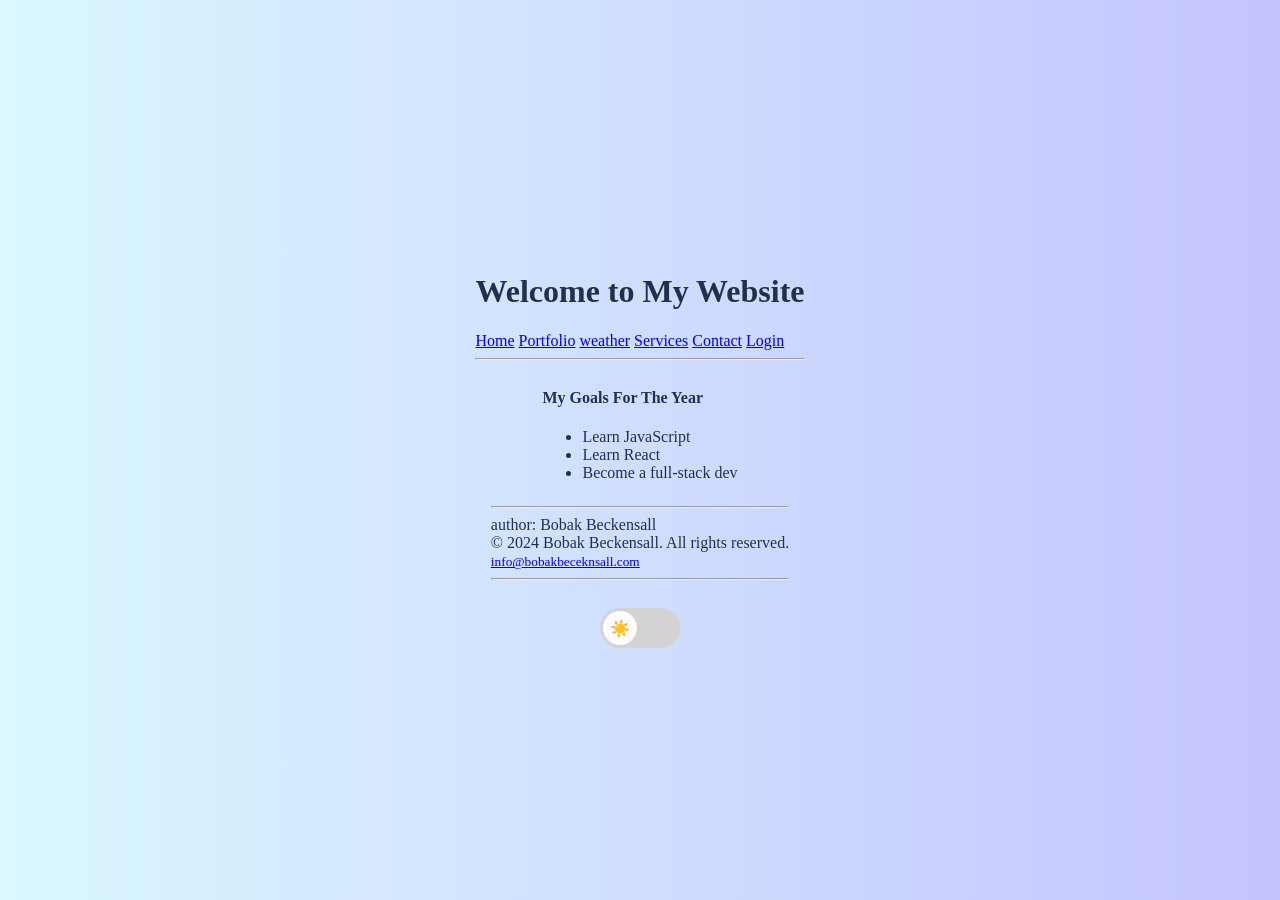
<file: index.html>
<!doctype html>
<html lang="en">
  <head>
    <meta charset="UTF-8" />
    <meta name="viewport" content="width=device-width, initial-scale=1.0" />
    <title>New Starts</title>
    <link rel="stylesheet" href="style.css" />
  </head>
  <body id="body2">
    <header id="header">
      <h1>Welcome to My Website</h1>
      <a href="index.html">Home</a>
      <a href="Portfolio.html">Portfolio</a>
      <a href="weather.html">weather</a>
      <a href="Services">Services</a>
      <a href="Contact">Contact</a>
      <a href="login.html">Login</a>
      <hr />
    </header>

    <main>
      <h4>My Goals For The Year</h4>

      <ul>
        <li id="myGoal1">Learn JavaScript</li>
        <li id="myGoal2">Learn React</li>
        <li id="myGoal3">Become a full-stack dev</li>
      </ul>
    </main>

    <footer id="footer">
      <hr />
      author: Bobak Beckensall<br />
      &copy; 2024 Bobak Beckensall. All rights reserved.<br />
      <small
        ><a href="mailto:info@bobakdraws.com"
          >info@bobakbeceknsall.com</a
        ></small
      >
      <hr />
    </footer>

    <!-- Centered Dark Mode Toggle Switch Switch With Sun And Mon -->
    <div class="toggle-container">
      <input type="checkbox" id="dark-mode" class="input" />
      <label for="dark-mode" class="label">
        <div class="circle">
          <span class="icon">☀️</span>
        </div>
      </label>
    </div>

    <!-- JavaScript Files -->
    <script src="scripts.js"></script>
  </body>
</html>
</file>
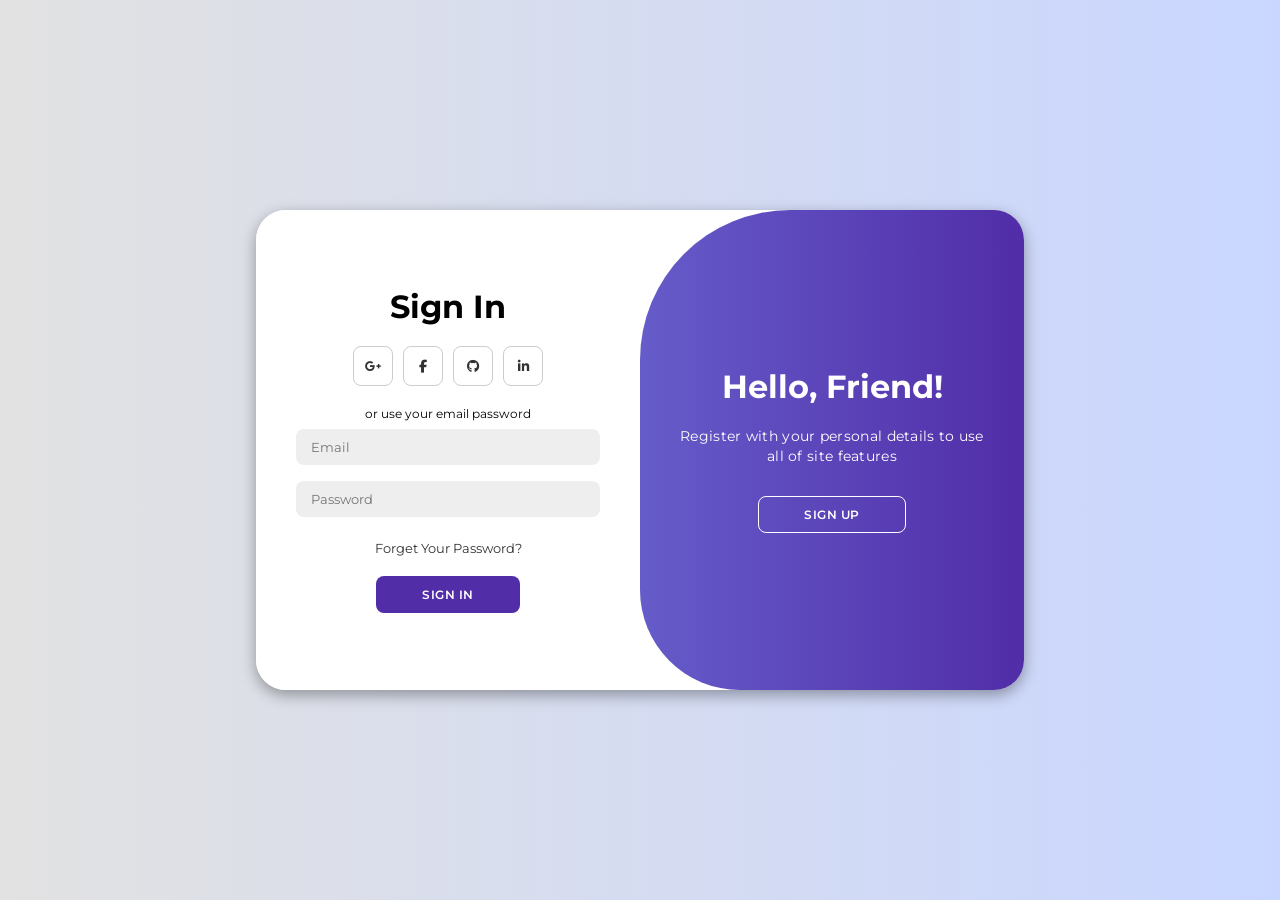
<file: login.html>
<!doctype html>
<html lang="en">
  <head>
    <meta charset="UTF-8" />
    <meta name="viewport" content="width=device-width, initial-scale=1.0" />
    <link
      rel="stylesheet"
      href="https://cdnjs.cloudflare.com/ajax/libs/font-awesome/6.4.2/css/all.min.css"
    />
    <link rel="stylesheet" href="login.css" />
    <title>Modern Login Page | AsmrProg</title>
  </head>

  <body>
    <div class="container" id="container">
      <div class="form-container sign-up">
        <form>
          <h1>Create Account</h1>
          <div class="social-icons">
            <a href="#" class="icon"
              ><i class="fa-brands fa-google-plus-g"></i
            ></a>
            <a href="#" class="icon"><i class="fa-brands fa-facebook-f"></i></a>
            <a href="#" class="icon"><i class="fa-brands fa-github"></i></a>
            <a href="#" class="icon"
              ><i class="fa-brands fa-linkedin-in"></i
            ></a>
          </div>
          <span>or use your email for registeration</span>
          <input type="text" placeholder="Name" />
          <input type="email" placeholder="Email" />
          <input type="password" placeholder="Password" />
          <button>Sign Up</button>
        </form>
      </div>
      <div class="form-container sign-in">
        <form>
          <h1>Sign In</h1>
          <div class="social-icons">
            <a href="#" class="icon"
              ><i class="fa-brands fa-google-plus-g"></i
            ></a>
            <a href="#" class="icon"><i class="fa-brands fa-facebook-f"></i></a>
            <a href="#" class="icon"><i class="fa-brands fa-github"></i></a>
            <a href="#" class="icon"
              ><i class="fa-brands fa-linkedin-in"></i
            ></a>
          </div>
          <span>or use your email password</span>
          <input type="email" placeholder="Email" />
          <input type="password" placeholder="Password" />
          <a href="#">Forget Your Password?</a>
          <button>Sign In</button>
        </form>
      </div>
      <div class="toggle-container">
        <div class="toggle">
          <div class="toggle-panel toggle-left">
            <h1>Welcome Back!</h1>
            <p>Enter your personal details to use all of site features</p>
            <button class="hidden" id="login">Sign In</button>
          </div>
          <div class="toggle-panel toggle-right">
            <h1>Hello, Friend!</h1>
            <p>
              Register with your personal details to use all of site features
            </p>
            <button class="hidden" id="register">Sign Up</button>
          </div>
        </div>
      </div>
    </div>

    <script src="login.js"></script>
  </body>
</html>
</file>
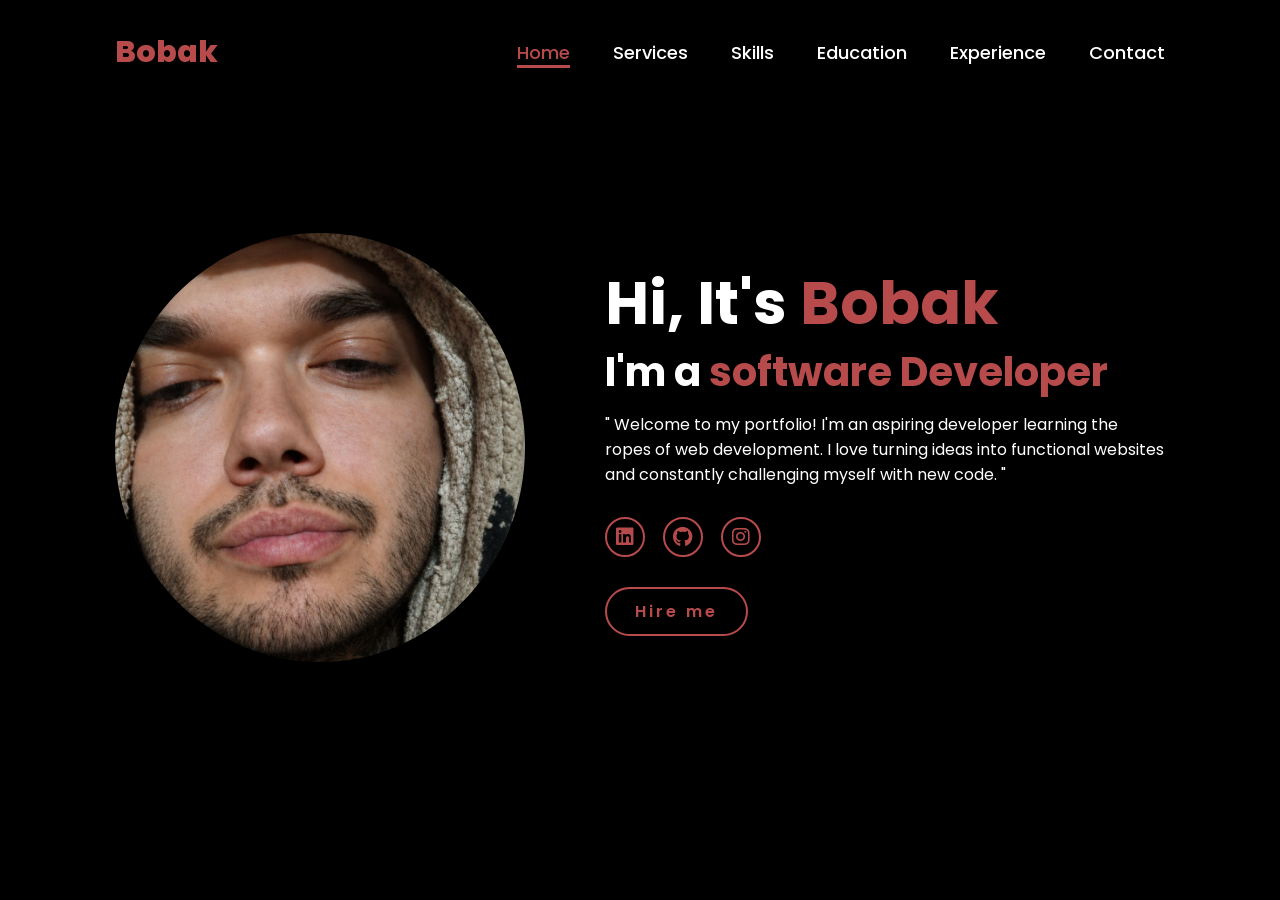
<file: Portfolio.html>
<!DOCTYPE html>
<html lang="en">
    
<head>
    <meta charset="UTF-8">
    <meta name="viewport" content="width=device-width, initial-scale=1.0">
    <link rel="stylesheet" href="https://cdnjs.cloudflare.com/ajax/libs/font-awesome/6.5.2/css/all.min.css">
    <link rel="stylesheet" href="Portfolio.css">
    <title>Portfolio Website</title>
</head>
<body>
    <header>
        <a href="#" class="logo">Bobak</a>

        <nav>
            <a href="#" class="active"> Home</a>
            <a href="#" >Services</a>
            <a href="#" >Skills</a>
            <a href="#" >Education</a>
            <a href="#" >Experience</a>
            <a href="#" >Contact</a>
        </nav>
    </header>
    <section class="home">
        <div class="home-img">
            <img src="Image/Untitled.jpg" alt="">
        </div>
        <div class="home-content">
            <h1>Hi, It's <span>Bobak</span></h1>
            <h3 class="typing-text">I'm a <span></span></h3>
            <p>" Welcome to my portfolio! I'm an aspiring developer learning the ropes of web development. I love turning ideas into functional websites and constantly challenging myself with new code. "</p>
            <div class="social-icons">
                <a href="#"><i class="fa-brands fa-linkedin"></i></a>
                <a href="#"><i class="fa-brands fa-github"></i></a>
                <a href="#"><i class="fa-brands fa-instagram"></i></a>
            </div>
            <a href="#" class="btn">Hire me</a>
        </div>
    </section>
</body>
</html>
</file>
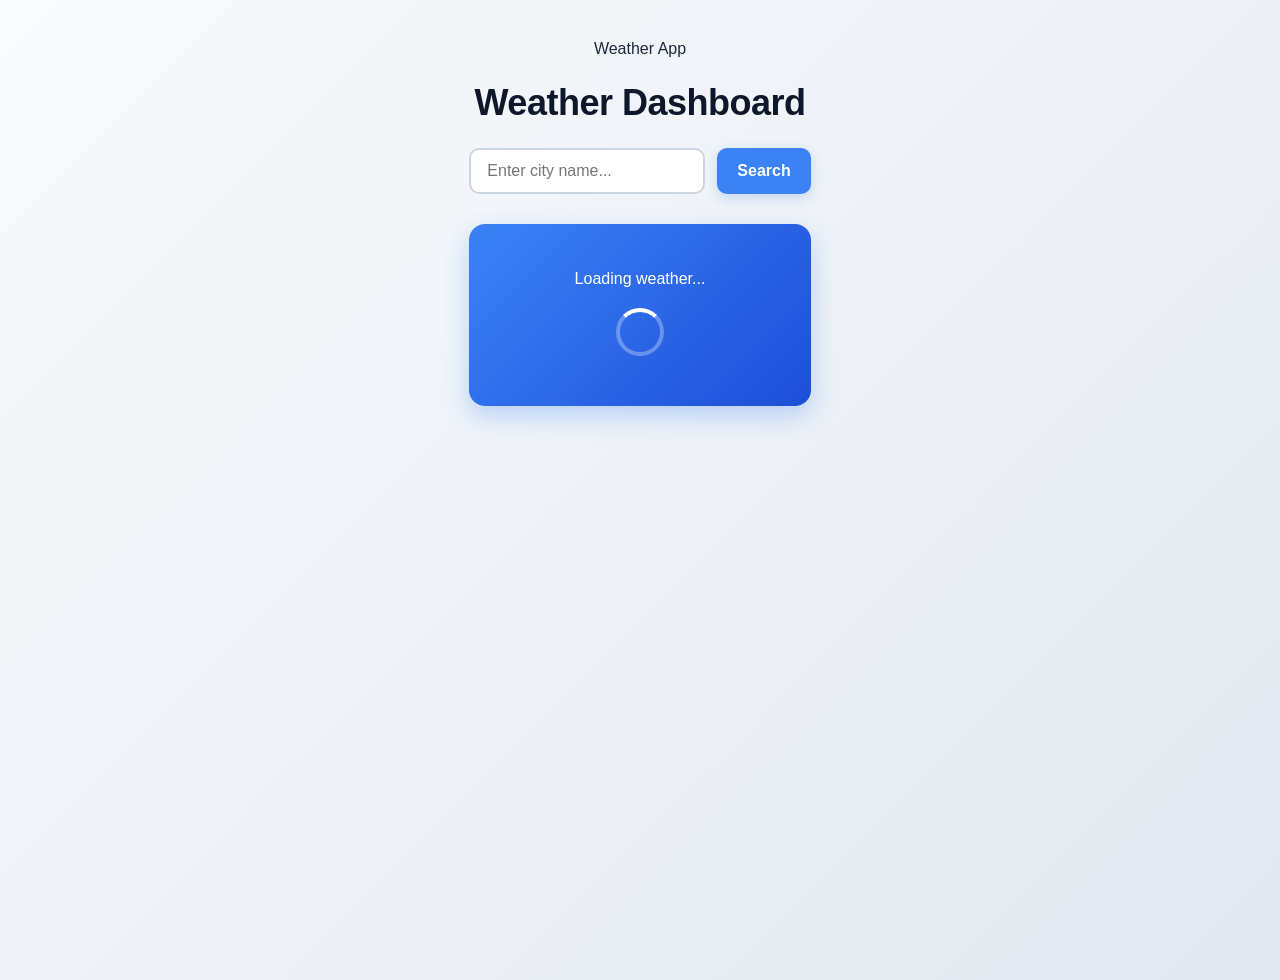
<file: weather.html>
<!DOCTYPE html>
<html lang="en">
<head>
    <meta charset="UTF-8">
    <meta name="viewport" content="width=device-width, initial-scale=1.0">
    <title>Weather App</title>
    <link rel="stylesheet" href="weather.css">
</head>
<body>
    <header class="header-weather">Weather App</header>
<main>
    <h1 class="weather-1">Weather Dashboard</h1>
    <div class="search-section">
        <form action="" class="search-form">
        <input type="search" class="city-input" placeholder="Enter city name...">
        <button type="submit">Search</button>
        </form>
        <div class="recent-searches" id="recentSearches"></div>
    </div>

    <!-- A clean place to show weather results later-->
    
    <section class="weather-display">
    
        <!-- Weather info will go here-->
</section>
</main>
<script src="weather.js"></script>
</body>
</html>
</file>
<file: style.css>
#body2 {
  margin: 0;
  display: flex;
  flex-direction: column;
  align-items: center;
  justify-content: center;
  min-height: 100vh;
  background: linear-gradient(to right, #daf8ff, #c4c3ff);
  color: #263044;
  transition: 0.4s;
}

#body2:has(.input:checked) {
  background: #000;
  color: #fff;
}

/* Centers the toggle button nicely on the page */
.toggle-container {
  margin-top: 20px;
  position: relative;
  display: flex;
  justify-content: center;
  align-items: center;
}

.input {
  display: none; /* Hides the default checkbox */
}

.label {
  position: relative;
  width: 80px;
  height: 40px;
  background: lightgray;
  border-radius: 20px;
  cursor: pointer;
  transition: background-color 0.4s;
}

.circle {
  width: 34px;
  height: 34px;
  background-color: rgb(252, 252, 252);
  border-radius: 50%;
  position: absolute;
  top: 3px;
  left: 3px;
  display: flex;
  align-items: center;
  justify-content: center;
  font-size: 16px;
  animation: toggleOff 0.4s linear forwards;
}

/* When checked (Dark Mode) */
.input:checked + .label {
  background-color: hsl(0, 0%, 20%);
}

.input:checked + .label .circle {
  animation: toggleOn 0.4s linear forwards;
  background-color: hsl(0, 2%, 10%);
}

@keyframes toggleOn {
  0% {
    transform: translateX(0);
  }
  100% {
    transform: translateX(40px);
  }
}

@keyframes toggleOff {
  0% {
    transform: translateX(40px);
  }
  100% {
    transform: translateX(0);
  }
}
</file>
<file: login.css>
@import url("https://fonts.googleapis.com/css2?family=Montserrat:wght@300;400;500;600;700&display=swap");

* {
  margin: 0;
  padding: 0;
  box-sizing: border-box;
  font-family: "Montserrat", sans-serif;
}

body {
  background-color: #c9d6ff;
  background: linear-gradient(to right, #e2e2e2, #c9d6ff);
  display: flex;
  align-items: center;
  justify-content: center;
  flex-direction: column;
  height: 100vh;
}

.container {
  background-color: #fff;
  border-radius: 30px;
  box-shadow: 0 5px 15px rgba(0, 0, 0, 0.35);
  position: relative;
  overflow: hidden;
  width: 768px;
  max-width: 100%;
  min-height: 480px;
}

.container p {
  font-size: 14px;
  line-height: 20px;
  letter-spacing: 0.3px;
  margin: 20px 0;
}

.container span {
  font-size: 12px;
}

.container a {
  color: #333;
  font-size: 13px;
  text-decoration: none;
  margin: 15px 0 10px;
}

.container button {
  background-color: #512da8;
  color: #fff;
  font-size: 12px;
  padding: 10px 45px;
  border: 1px solid transparent;
  border-radius: 8px;
  font-weight: 600;
  letter-spacing: 0.5px;
  text-transform: uppercase;
  margin-top: 10px;
  cursor: pointer;
}

.container button.hidden {
  background-color: transparent;
  border-color: #fff;
}

.container form {
  background-color: #fff;
  display: flex;
  align-items: center;
  justify-content: center;
  flex-direction: column;
  padding: 0 40px;
  height: 100%;
}

.container input {
  background-color: #eee;
  border: none;
  margin: 8px 0;
  padding: 10px 15px;
  font-size: 13px;
  border-radius: 8px;
  width: 100%;
  outline: none;
}

.form-container {
  position: absolute;
  top: 0;
  height: 100%;
  transition: all 0.6s ease-in-out;
}

.sign-in {
  left: 0;
  width: 50%;
  z-index: 2;
}

.container.active .sign-in {
  transform: translateX(100%);
}

.sign-up {
  left: 0;
  width: 50%;
  opacity: 0;
  z-index: 1;
}

.container.active .sign-up {
  transform: translateX(100%);
  opacity: 1;
  z-index: 5;
  animation: move 0.6s;
}

@keyframes move {
  0%,
  49.99% {
    opacity: 0;
    z-index: 1;
  }
  50%,
  100% {
    opacity: 1;
    z-index: 5;
  }
}

.social-icons {
  margin: 20px 0;
}

.social-icons a {
  border: 1px solid #ccc;
  border-radius: 20%;
  display: inline-flex;
  justify-content: center;
  align-items: center;
  margin: 0 3px;
  width: 40px;
  height: 40px;
}

.toggle-container {
  position: absolute;
  top: 0;
  left: 50%;
  width: 50%;
  height: 100%;
  overflow: hidden;
  transition: all 0.6s ease-in-out;
  border-radius: 150px 0 0 100px;
  z-index: 1000;
}

.container.active .toggle-container {
  transform: translateX(-100%);
  border-radius: 0 150px 100px 0;
}

.toggle {
  background-color: #512da8;
  height: 100%;
  background: linear-gradient(to right, #7a8aeb, #512da8);
  color: #fff;
  position: relative;
  left: -100%;
  height: 100%;
  width: 200%;
  transform: translateX(0);
  transition: all 0.6s ease-in-out;
}

.container.active .toggle {
  transform: translateX(50%);
}

.toggle-panel {
  position: absolute;
  width: 50%;
  height: 100%;
  display: flex;
  align-items: center;
  justify-content: center;
  flex-direction: column;
  padding: 0 30px;
  text-align: center;
  top: 0;
  transform: translateX(0);
  transition: all 0.6s ease-in-out;
}

.toggle-left {
  transform: translateX(-200%);
}

.container.active .toggle-left {
  transform: translateX(0);
}

.toggle-right {
  right: 0;
  transform: translateX(0);
}

.container.active .toggle-right {
  transform: translateX(200%);
}
</file>
<file: Portfolio.css>
@import url('https://fonts.googleapis.com/css2?family=Poppins:wght@100;200;300;400;500;600&display=swap');

*{
    margin: 0;
    padding: 0;
    box-sizing: border-box;
    text-decoration: none;
    border: none;
    outline: none;
    font-family: 'Poppins', sans-serif;
}

html{
    font-size: 62.5%;
}

body{
    width: 100%;
    height: 100vh;
    overflow-x: hidden;
    background-color: black;
    color: white;
}

header{
    margin-top: 20px;
    position: fixed;
    top: 0;
    left: 0;
    width: 100%;
    padding: 1rem 9%;
    background-color: transparent;
    filter: drop-shadow(10px);
    display: flex;
    justify-content: space-between;
    align-items: center;
    z-index: 100;
}

.logo{
    font-size: 3rem;
    color: #b74b4b;
    font-weight: 800;
    cursor: pointer;
    transition: 0.5s ease;
}

.logo:hover{
    transform: scale(1.1);
}

nav a{
    font-size: 1.8rem;
    color: white;
    margin-left: 4rem;
    font-weight: 500;
    transition: 0.3s ease;
    border-bottom: 3px solid transparent;
}

nav a:hover,
nav a.active{
    color: #b74b4b;
    border-bottom: 3px solid #b74b4b;
}

@media(max-width:995px){
    nav{
        position: absolute;
        display: none;
        top: 0;
        right: 0;
        width: 40%;
        border-left: 3px solid #b74b4b;
        border-bottom: 3px solid #b74b4b;
        border-bottom-left-radius: 2rem;
        padding: 1rem solid;
        background-color: #161616;
        border-top: 0.1rem solid rgba(0,0,0,0.1);
    }

    nav.active{
        display: block;
    }

    nav a{
        display: block;
        font-size: 2rem;
        margin: 3rem 0;
    }

    nav a:hover,
    nav a.active{
        padding: 1rem;
        border-radius: 0.5rem;
        border-bottom: 0.5rem solid #b74b4b;
    }
}

section{
    min-height: 100vh;
    padding: 5rem 9% 5rem;
}

.home{
    display: flex;
    justify-content: center;
    align-items: center;
    gap: 8rem;
    background-color: black;
}

.home .home-content h1{
    font-size: 6rem;
    font-weight: 700;
    line-height: 1.3;
}

span{
    color: #b74b4b;
}

.home-content h3{
    font-size: 4rem;
    margin-bottom: 1rem;
    font-weight: 700;
}

.home-content p{
    font-size: 1.6rem;
}

.home-img{
    border-radius: 50%;
}

.home-img img{
    position: relative;
    width: 32vw;
    border-radius: 50%;
    box-shadow: 0 0 25px solid #b74b4b;
    cursor: pointer;
    transition: 0.2s linear;
}

.home-img img:hover{
    font-size: 1.8rem;
    font-weight: 500;
}

.social-icons a{
    display: inline-flex;
    justify-content: center;
    align-items: center;
    width: 4rem;
    height: 4rem;
    background-color: transparent;
    border: 0.2rem solid #b74b4b;
    font-size: 2rem;
    border-radius: 50%;
    margin: 3rem 1.5rem 3rem 0;
    transition: 0.3s ease;
    color: #b74b4b;
}

.social-icons a:hover{
    color: black;
    transform: scale(1.3) translateY(-5px);
    background-color: #b74b4b;
    box-shadow: 0  0 25px #b74b4b;
}

.btn{
    display: inline-block;
    padding: 1rem 2.8rem;
    background-color: black;
    border-radius: 4rem;
    font-size: 1.6rem;
    color: #b74b4b;
    letter-spacing: 0.3rem;
    font-weight: 600;
    border: 2px solid #b74b4b;
    transition: 0.3s ease;
    cursor: pointer;
}

.btn:hover{
    transform: scale3d(1.03);
    background-color: #b74b4b;
    color: black;
    box-shadow: 0 0 25px #b74b4b;
}

.typing-text{
    font-size: 34px;
    font-weight: 600;
    min-width: 280px;
}

.typing-text span{
    position: relative;
}

.typing-text span::before{
    content: "software Developer";
    color: #b74b4b;
    animation: words 20s infinite;
}

.typing-text span::after{
    content: "";
    background-color: black;
    position: absolute;
    width: calc(100% + 8px);
    height: 100%;
    border-left: 3px solid black;
    right: -8;
    animation: cursor 0.6s infinite;
}

@keyframes cursor{
    to{
        border-left: 3px solid #b74b4b;
    }
}

@keyframes words{
    0%, 20%{
        content: "Web Developer";
    }
    21%, 40%{
        content: "Developer";
    }
    41%, 60%{
        content: "Web Designer";
    }
    61%, 80%{
        content: "Youtuber";
    }
    81%, 100%{
        content: "Script Writer";
    }
}

@media (max-width: 1000px){
    .home{
        gap: 4rem;
    }
}

@media(max-width:995px){
    .home{
        flex-direction: column;
        margin: 5rem 4rem;
    }

    .home .home-content h3{
        font-size: 2.5rem;
    }

    .home-content h1{
        font-size: 5rem;
    }

    .home-img img{
        width: 70vw;
        margin-top: 4rem;
    }
}
</file>
<file: weather.css>
/* --- Global Body & Background Upgrade --- */

body {
    font-family: 'Segoe UI', Tahoma, Geneva, Verdana, sans-serif;
    background: linear-gradient(135deg, #f8fafc, #e2e8f0);
    color: #1e293b;
    margin: 0;
    padding: 40px 20px;
    min-height: 100vh;
    display: flex;
    flex-direction: column;
    align-items: center;
}

/* --- Heading Styling (Weather Dashboard) --- */

h1 {
    font-size: 36px;
    font-weight: 800;
    color: #0f172a;
    margin-bottom: 24px;
    text-align: center;
    letter-spacing: -0.5px;
}

/* --- Search Form Container --- */

.search-form {
    display: flex;
    gap: 12px;
    margin-bottom: 30px;
    justify-content: center;
    width: 100%;
    max-width: 400px;
}

/* --- Input Field Styling --- */

.city-input {
    flex: 1;
    padding: 12px 16px;
    font-size: 16px;
    border: 2px solid #cbd5e1;
    border-radius: 10px;
    outline: none;
    transition: border-color 0.2s, box-shadow 0.2s;
    background: #ffffff;
}

.city-input:focus {
    border-color: #3b82f6;
    box-shadow: 0 0 0 3px rgba(59, 130, 246, 0.15);
}

/* --- Modern Search Button Styling --- */

button {
    padding: 12px 20px;
    font-size: 16px;
    font-weight: 600;
    color: #ffffff;
    background: #3b82f6;
    border: none;
    border-radius: 10px;
    cursor: pointer;
    transition: background 0.2s, transform 0.1s, box-shadow 0.2s;
    box-shadow: 0 4px 12px rgba(59, 130, 246, 0.25);
}

button:hover {
    background: #2563eb;
    box-shadow: 0 6px 16px rgba(59, 130, 246, 0.35);
}

button:active {
    transform: scale(0.98);
}

/* --- Night Time Theme --- */

.weather-display.night {
    background: linear-gradient(135deg, #0f172a, #1e1b4b);
    box-shadow: 0 10px 25px rgba(15, 23, 42, 0.4);
}


/* --- Upgraded Weather Display Card --- */

.weather-display {
    max-width: 400px;
    margin: 30px auto;
    padding: 30px;
    
    /* UI Polish: A vibrant blue gradient background */
    
    background: linear-gradient(135deg, #3b82f6, #1d4ed8);
    color: white;
    border-radius: 16px;
    
    /* UI Polish: A deeper, softer shadow for depth */
    
    box-shadow: 0 10px 25px rgba(59, 130, 246, 0.3);
    text-align: center;
    
    /* UX Polish: Smooth transition for hover effects */
    
    transition: transform 0.3s ease, box-shadow 0.3s ease;
}

/* UX Polish: Subtle lift effect when the user hovers over the weather card */

.weather-display:hover {
    transform: translateY(-5px);
    box-shadow: 0 15px 30px rgba(59, 130, 246, 0.4);
}

/* --- Weather Card Inner Elements --- */

.weather-display h2 {
    margin: 0 0 10px 0;
    font-size: 26px;
    font-weight: 700;
}

.weather-display .temp {
    
    /* UI Hierarchy: Make the temperature massive so it catches the eye first */
    
    font-size: 52px;
    font-weight: bold;
    margin: 15px 0;
    letter-spacing: -1px;
}

.weather-display .desc {
    font-size: 18px;
    text-transform: capitalize;
    opacity: 0.9;
    margin-bottom: 10px;
}

.weather-display .wind {
    font-size: 14px;
    opacity: 0.8;
}

/* --- Weather Icon Styling --- */

.weather-display .weather-icon {
    width: 90px;
    height: 90px;
    margin: -5px auto 0 auto;
    filter: drop-shadow(0 4px 6px rgba(0, 0, 0, 0.1));
}


/* --- Recent Searches Section --- */
.recent-searches {
    width: 100%;
    max-width: 400px;
    margin-bottom: 25px;
    text-align: center;
}

.recent-searches p {
    font-size: 14px;
    color: #64748b;
    margin-bottom: 8px;
    font-weight: 600;
}

/* Container holding the buttons */
#recentSearches > div {
    display: flex;
    gap: 8px;
    justify-content: center;
    flex-wrap: wrap;
}

/* Individual Recent Search Button Styling */

.recent-btn {
    padding: 8px 14px;
    font-size: 13px;
    font-weight: 500;
    background: #ffffff;
    color: #334155;
    border: 1px solid #cbd5e1;
    border-radius: 8px;
    cursor: pointer;
    transition: all 0.2s ease;
    box-shadow: 0 2px 4px rgba(0, 0, 0, 0.02);
}

/* Hover effect to match your modern UI theme */

.recent-btn:hover {
    background: #f1f5f9;
    border-color: #94a3b8;
    transform: translateY(-1px);
    box-shadow: 0 4px 6px rgba(0, 0, 0, 0.05);
}

.recent-btn:active {
    transform: translateY(0);
}


/* --- Weather Card Theme Variants --- */

/* Sunny / Clear Weather */

.weather-display.sunny {
    background: linear-gradient(135deg, #f59e0b, #d97706);
    box-shadow: 0 10px 25px rgba(245, 158, 11, 0.3);
}

/* Rainy / Stormy Weather */

.weather-display.rainy {
    background: linear-gradient(135deg, #475569, #1e293b);
    box-shadow: 0 10px 25px rgba(71, 85, 105, 0.3);
}

/* Cold / Snowy Weather */

.weather-display.cold {
    background: linear-gradient(135deg, #0ea5e9, #0284c7);
    box-shadow: 0 10px 25px rgba(14, 165, 233, 0.3);
}

/* Cloudy / Default Weather */

.weather-display.cloudy {
    background: linear-gradient(135deg, #64748b, #475569);
    box-shadow: 0 10px 25px rgba(100, 116, 139, 0.3);
}






/* --- Responsive Media Query for Mobile Devices --- */

@media (max-width: 600px) {
    
    /* 1. Make the body padding tighter for small screens */
    
    body {
        padding: 10px;
    }

    /* 2. Let the header and dashboard titles scale down slightly */
    
    .header-weather {
        font-size: 20px;
        padding: 15px;
    }

    .weather-1 {
        font-size: 24px;
        margin-top: 20px;
    }

    /* 3. Make the search form stack or fit 100% width on phones */
    
    .search-form {
        flex-direction: column; /* Stacks the input and button vertically */
        align-items: center;
        gap: 8px;
    }

    .city-input {
        width: 100%; /* Takes up full width of the mobile screen */
        max-width: 300px;
    }

    button {
        width: 100%;
        max-width: 300px;
    }

    /* 4. Adjust the weather card to fit smaller margins */
    
    .weather-display {
        max-width: 100%;
        margin: 20px 10px;
        padding: 20px;
    }

    .weather-display .temp {
        font-size: 42px; /* Slightly smaller temperature text for mobile */
    }
}






/* --- Loading Spinner Styles --- */

.spinner {
    border: 4px solid rgba(255, 255, 255, 0.3);
    border-top: 4px solid #ffffff;
    border-radius: 50%;
    width: 40px;
    height: 40px;
    animation: spin 1s linear infinite;
    margin: 20px auto;
}

@keyframes spin {
    0% { transform: rotate(0deg); }
    100% { transform: rotate(360deg); }
}


/* --- Header Layout --- */
.header-container {
    display: flex;
    justify-content: space-between;
    align-items: center;
    width: 100%;
    max-width: 400px;
    margin-bottom: 10px;
}

/* --- Theme Toggle Button --- */
.theme-toggle-btn {
    padding: 6px 12px;
    font-size: 13px;
    background: #e2e8f0;
    color: #1e293b;
    border: none;
    border-radius: 8px;
    cursor: pointer;
    box-shadow: none;
    transition: all 0.3s ease;
}

/* --- Global Dark Mode Styles --- */

body.dark-mode {
    background: linear-gradient(135deg, #0f172a, #020617);
    color: #f8fafc;
}

body.dark-mode h1,
body.dark-mode .forecast-section h3 {
    color: #f8fafc;
}

body.dark-mode .city-input {
    background: #1e293b;
    color: #ffffff;
    border-color: #334155;
}

body.dark-mode .city-input::placeholder {
    color: #94a3b8;
}

body.dark-mode .theme-toggle-btn {
    background: #334155;
    color: #f8fafc;
}

body.dark-mode .forecast-card {
    background: #1e293b;
    border-color: #334155;
}

body.dark-mode .forecast-day,
body.dark-mode .forecast-temp {
    color: #f8fafc;
}
</file>
